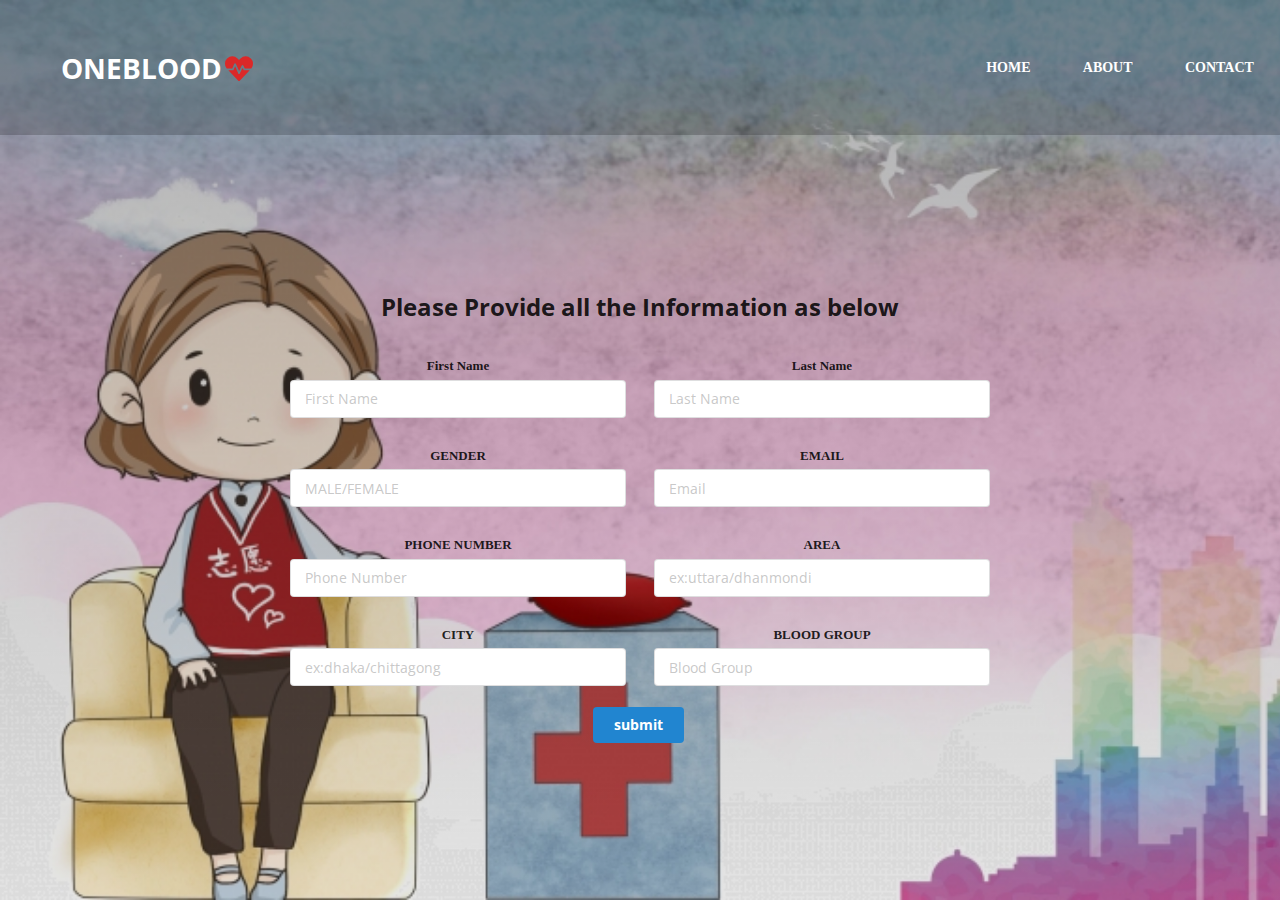
<file: donarinfo.html>
<!doctype html>
<html lang="en">
<head> 
<meta charset="utf-8">
 <title>sign up</title> 

 <link rel="stylesheet" href="css/semantic.min.css"> 
<link rel="stylesheet" href="css/style.css">
  </head>
<body>
<header>

<nav> 
<div class="logo">
     <h1 class="animated infinite heartBeat ">ONEBLOOD<i class="red heartbeat icon"></i></span></h1>
 </div>

 <div class="menu">
 <a href="homepage.html">Home</a>
 <a href="#">about</a>
 <a href="#">contact</a> 
 </div>   

 </nav>

 <main>
    <section>

<h2>Please Provide all the Information as below</h2>

<br>

<div class="ui text container">

   <form class="ui form" method="post" action="donarform.php">

  <div class="ui two column grid">
<div class="column">
  <div class="field">
    <label>First Name</label>
    <input type="text" name="first-name" placeholder="First Name">
  </div>
  </div>

<div class="column">
  <div class="field">
    <label>Last Name</label>
    <input type="text" name="last-name" placeholder="Last Name">
  </div> 
    </div> 
      </div> 

  <div class="ui two column grid">
<div class="column">
  <div class="field">
    <label>GENDER</label>
    <input type="text" name="gender" placeholder="MALE/FEMALE">
  </div>
  </div>

<div class="column">
 <div class="field">
    <label>EMAIL</label>
    <input type="text" name="email" placeholder="Email">
  </div>
    </div> 
      </div> 


  <div class="ui two column grid">
<div class="column">
 <div class="field">
    <label>PHONE NUMBER</label>
    <input type="text" name="phone-no" placeholder="Phone Number">
  </div> 
  </div>

<div class="column">
<div class="field">
    <label>AREA</label>
    <input type="text" name="area" placeholder="ex:uttara/dhanmondi">
  </div>
    </div> 
      </div> 

      <div class="ui two column grid">
<div class="column"> <div class="field">
    <label>CITY</label>
    <input type="text" name="division" placeholder="ex:dhaka/chittagong">
  </div> 
  </div>

<div class="column">
 <div class="field">
    <label>BLOOD GROUP</label>
    <input type="text" name="blood-group" placeholder="Blood Group">
  </div> 
    </div> 
      </div> 
  <br>
  <button class="ui blue button" type="submit">submit</button>

</form>
</div>

   </section>
     </main>
  
</header>

  <script src="js/jquery-3.4.1.min.js"></script>
  <script src="js/semantic.min.js"></script>


</body>
</html>
</file>
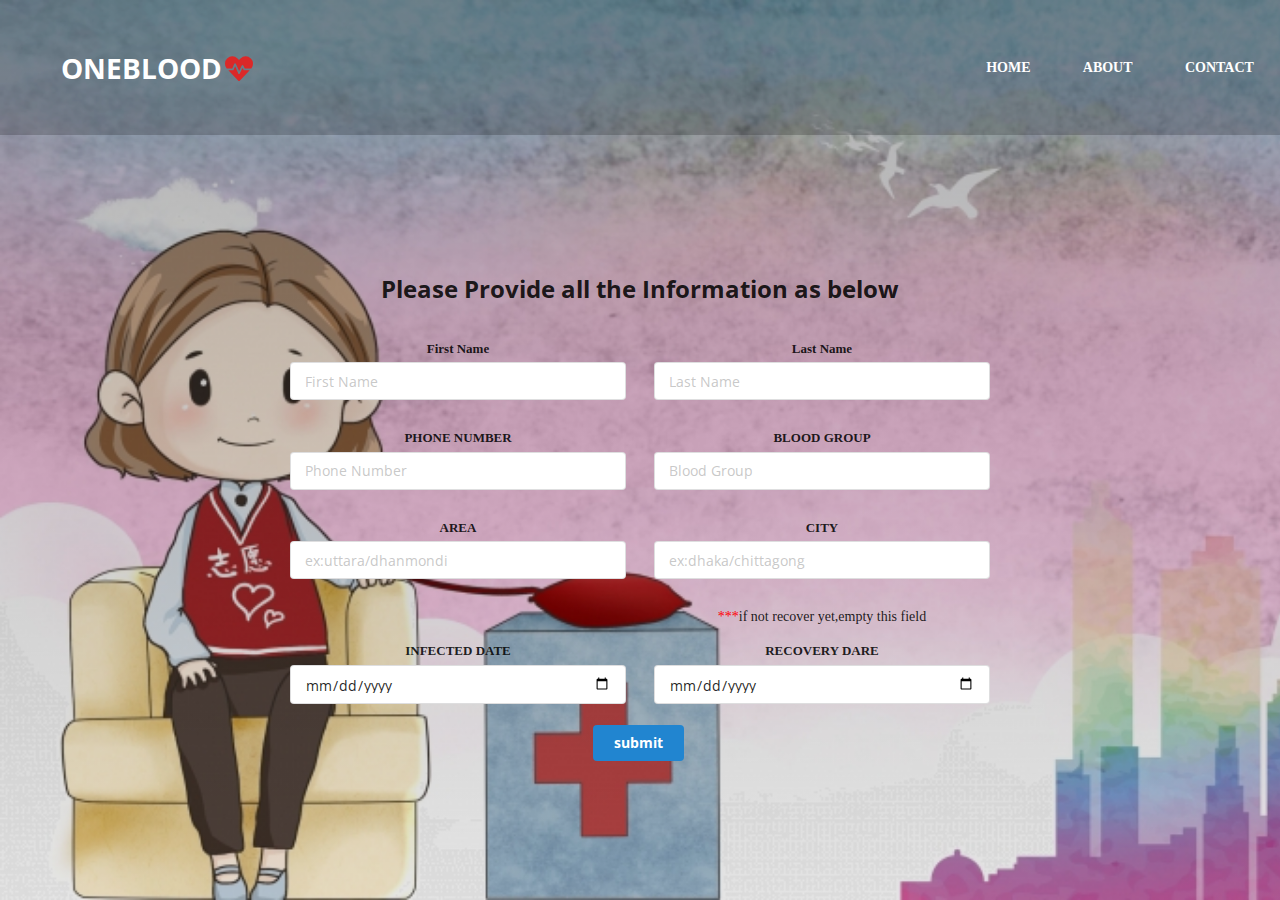
<file: patients.html>
<!doctype html>
<html lang="en">
<head> 
<meta charset="utf-8">
 <title>patient info</title> 

 <link rel="stylesheet" href="css/semantic.min.css">
 <link rel="stylesheet" href="css/style.css">
  </head>
<body>

<header>

<nav> 
<div class="logo">
     <h1 class="animated infinite heartBeat ">ONEBLOOD<i class="red heartbeat icon"></i></span></h1>
 </div>

 <div class="menu">
 <a href="homepage.php">Home</a>
 <a href="#">about</a>
 <a href="#">contact</a> 
 </div>   

 </nav>

 <main>
    <section>


<h2>Please Provide all the Information as below</h2>

<br>

<div class="ui text container">

   <form class="ui form" method="post" action="patientsinfo.php">

  <div class="ui two column grid">
<div class="column">
  <div class="field">
    <label>First Name</label>
    <input type="text" name="first_name" placeholder="First Name">
  </div>
  </div>

<div class="column">
  <div class="field">
    <label>Last Name</label>
    <input type="text" name="last_name" placeholder="Last Name">
  </div> 
    </div> 
      </div> 


  <div class="ui two column grid">
<div class="column">
 <div class="field">
    <label>PHONE NUMBER</label>
    <input type="text" name="phone_no" placeholder="Phone Number">
  </div> 
  </div>

<div class="column">
<div class="field">
    <label>BLOOD GROUP</label>
    <input type="text" name="blood_group" placeholder="Blood Group">
  </div> 

    </div> 
      </div> 

<div class="ui two column grid">
<div class="column"> 
<div class="field">
    <label>AREA</label>
    <input type="text" name="area" placeholder="ex:uttara/dhanmondi">
  </div>
  </div>

<div class="column">
<div class="field">
    <label>CITY</label>
    <input type="text" name="division" placeholder="ex:dhaka/chittagong">
  </div> 
 </div> 
 
      </div> 

      <div class="ui two column grid">
<div class="column"> 
<div class="field">
<p><br></p>
    <label>INFECTED DATE</label>
    <input type="date" name="inf_date" placeholder="">
  </div>
  </div>

<div class="column">
<div class="field">
<p><span style='color:#FF0000;'>***</span>if not recover yet,empty this field</p>
    <label>RECOVERY DARE</label>
    <input type="date" name="rec_date" placeholder="">
  </div> 
 </div> 
 
      </div> 
  <br>
  <button class="ui blue button" type="submit">submit</button>

</form>
</div>

   </section>
     </main>
  
</header>

  <script src="js/jquery-3.4.1.min.js"></script>
  <script src="js/semantic.min.js"></script>


</body>
</html>
</file>
<file: css/style.css>
*{
	margin:0; padding:0; box-sizing: border-box;
	font-family:'Josefin Sans', sane-serif;
}
header{
	width:100%;height:100vh;
	background-image:linear-gradient(rgba(0,0,0,0.3),rgba(0,0,0,0.1)),url('../image/cv.jpg');
	background-repeat: no-repeat;
	background-size: cover;
}

nav{
	width:100%;height:15vh;
	background: rgba(0,0,0,0.2);
	color:white;display: flex; justify-content:space-between;
	align-items:center; text-transform:uppercase;

}
nav .logo{
	width:25%; text-align:center;
}
nav .menu{
	width:25%;
	display: flex; justify-content:space-around;
}
nav .menu a{
	width:25%
	text-decoration:none;color:white;
	font-weight:bold;
}
 
 main{
width:100%;
height:85vh;
display:flex;
justify-content:center;
align-items:center;
text-align:center;
}

section{

 }

 }
</file>
